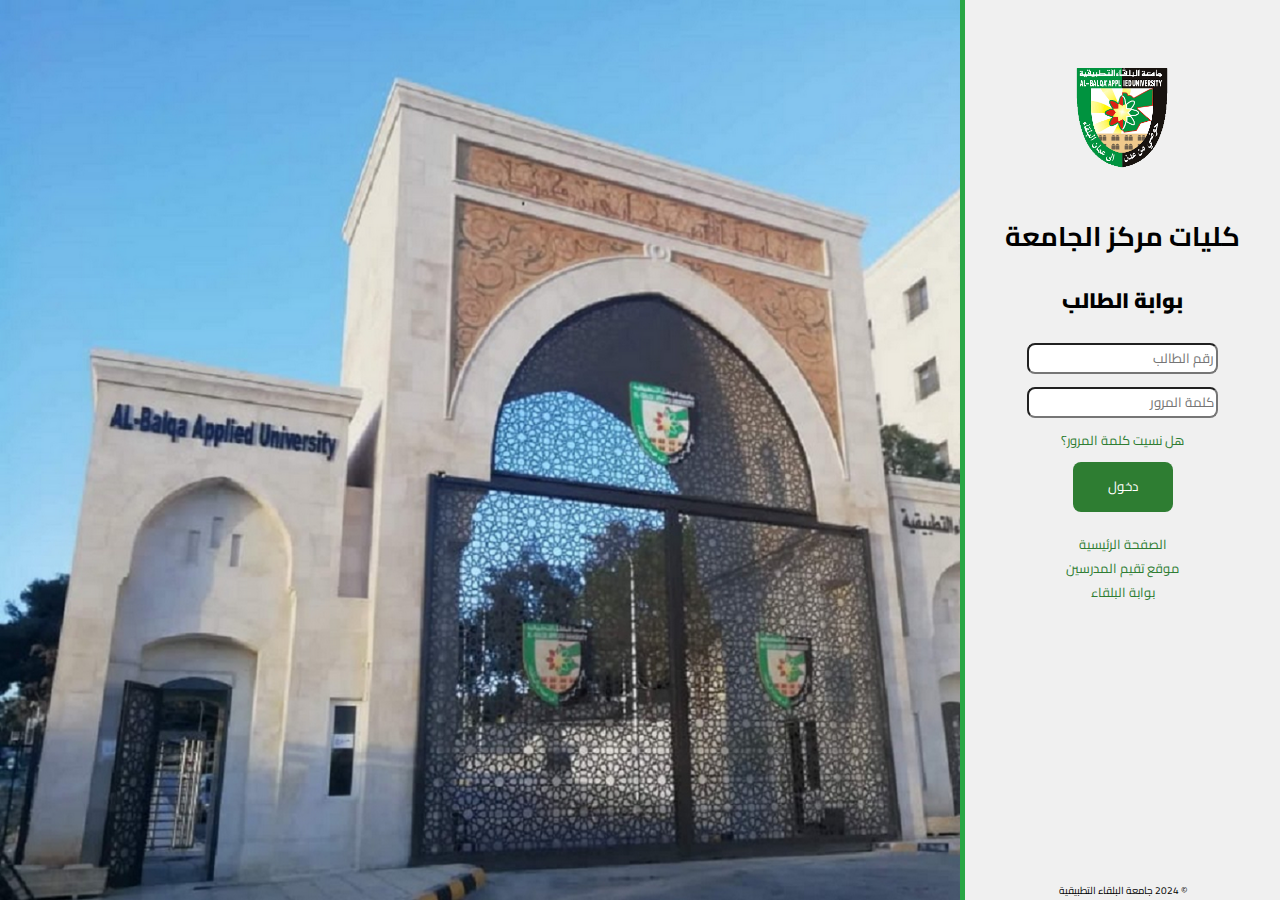
<file: index.html>
<!DOCTYPE html>
<html lang="ar">
    <head>
        <meta charset="UTF-8">
        <meta http-equiv="ScreenOrientation" content="autoRotate:disabled">
        <meta name="viewport" content="width=device-width, initial-scale=1.0, maximum-scale=1.0, user-scalable=no, orientation=portrait">
            <title>تسجيل الدخول</title>
                <link rel="preconnect" href="fonts.gstatic.com" />
                <link rel="preload" href="Login-style.css" as="style">
                <link rel="stylesheet" href="Login-style.css">
                <link rel="stylesheet" href="https://fonts.googleapis.com/css2?family=Cairo:wght@700&display=swap" >
                <link rel="preload" href="https://fonts.gstatic.com/s/cairo/v30/SLXgc1nY6HkvangtZmpQdkhzfH5lkSs2SgRjCAGMQ1z0hAc5a1PiLA.woff2" as="fon/woff2" crossorigin="anonymous">
                <link rel="preload" href="https://fonts.gstatic.com/s/cairo/v30/SLXgc1nY6HkvangtZmpQdkhzfH5lkSs2SgRjCAGMQ1z0hAc5a1biLD-H.woff2" as="fon/woff2" crossorigin="anonymous">
                <link rel="preload" href="src/1607412310316.jpg" as="fon/woff2" crossorigin="anonymous">
                <link rel="icon" type="image/x-icon" href="src\logo1.png">
    
            </head>
    <body>
        <div id="login-box" >
            <a id="logo" href="http://www.bau.edu.jo/"><img loading="eager"  src = "src/logo1.png" alt="جامعة البقاء التطبيقية"></a>
               <form action="post" name="" action="reg_new/actions/login">
                    <h2> كليات مركز الجامعة</h2>
                    <h3><B> بوابة الطالب </B></h3>
                    <label for="userName"><input minlength="11" pattern="[0-9]" required type="text" id="userName" name="userName" placeholder="رقم الطالب " style="margin-bottom: 10px;" ></label><br>
                    <label for="password"><input required type="password" id="password" name="password" placeholder="كلمة المرور" style="margin-bottom: 10px;"></label> <br> 
                    <a href="http://app3.bau.edu.jo:7777/stpass/getstpwd.jsp">هل نسيت كلمة المرور؟</a>
                    <input id="submit" type="submit" value="دخول">
                </form>
                <section>
                    <a href="main.html">الصفحة الرئيسية</a>                      
                    <a href="http://eval.bau.edu.jo/">موقع تقيم المدرسين</a> 
                    <a href="https://www.bau.edu.jo/UserPortal/UserProfile/Login.aspx">بوابة البلقاء</a> 
                </section>
              <footer>© 2024 جامعة البلقاء التطبيقية</footer>
           </div>
        <div id="background"></div>
    </body>
</html>
</file>
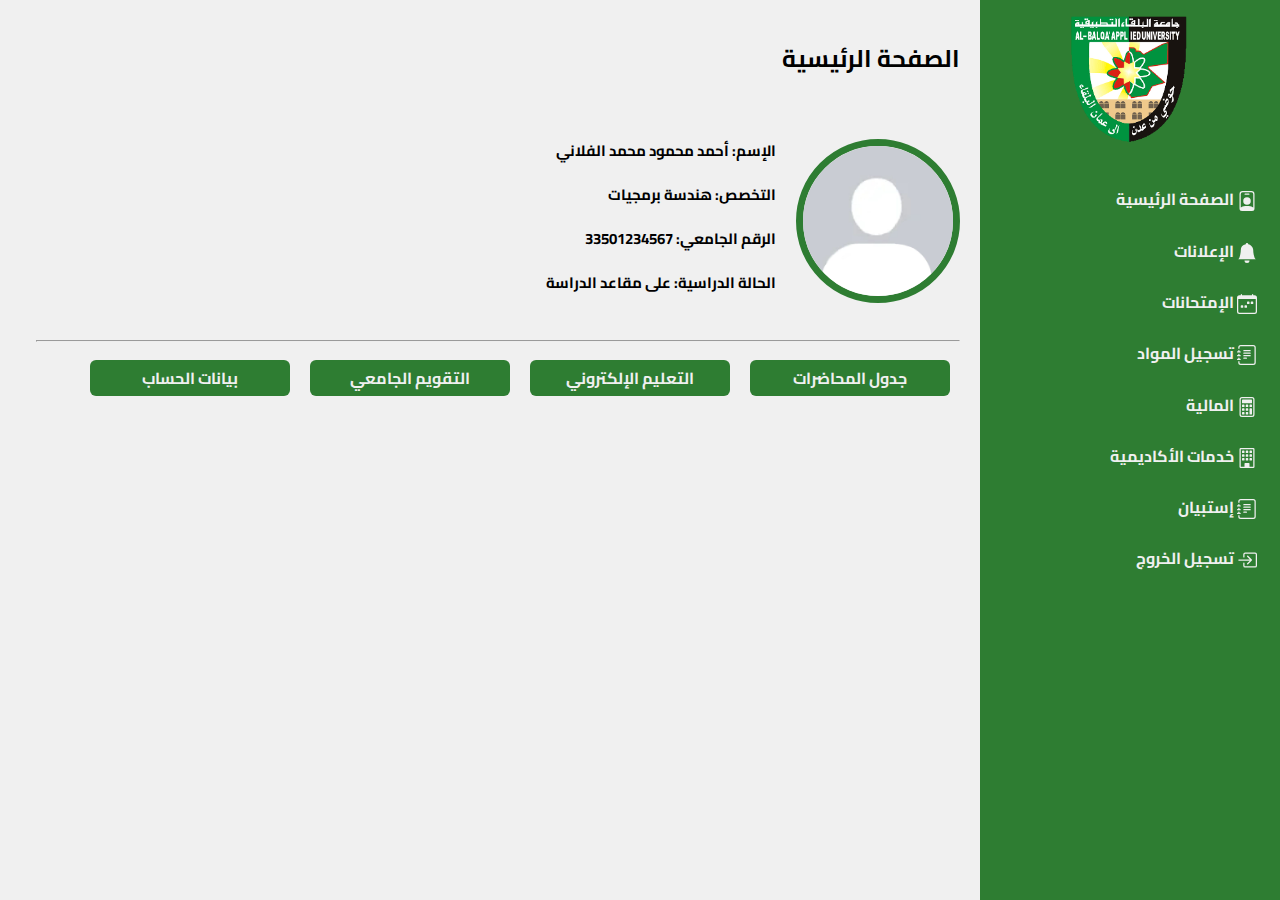
<file: main.html>
<!DOCTYPE html>
<html lang="ar">
    <head>
        <meta charset="UTF-8">
        <meta http-equiv="ScreenOrientation" content="autoRotate:disabled">
        <meta name="viewport" content="width=device-width, initial-scale=1.0, maximum-scale=1.0, user-scalable=no, orientation=portrait">
    <title>بوابة الطالب</title>
        <link rel="stylesheet" href="main-style.css">
        <link rel="preload" href="main-style.css" as="style">
        <link rel="preload" href="/fonts/cairo-v31-arabic_latin-700.woff2" as="font" type="font/woff2" crossorigin>
        <link rel="preload" href="/fonts/cairo-v31-arabic_latin-regular.woff2" as="font" type="font/woff2" crossorigin>
        <link rel="icon" type="image/x-icon" href=".\assets\logo1.png">
    </head>
    <body>|
        <script>
         function showSection() {
           let hash = location.hash || "#home";
           const target = document.querySelector(hash);
           document.querySelectorAll("main section").forEach(sec => sec.style.display = "none");
           if (target) target.style.display = "block";
         }
        function toggleNav(){
                 const aside = document.querySelector("aside");
                 aside.classList.toggle("open")
                 aside.querySelectorAll("a").forEach(link => {
                     link.addEventListener("click", () => {
                     aside.classList.remove("open")});
                 })
                 };
                    window.addEventListener("hashchange", showSection);
                    window.addEventListener("load", showSection);
        </script>
        <script type="Module">
          import * as funcs from "./JS/services.js";
        Object.assign(window, funcs);
        </script>
        <aside id="drawer">
            <a href="http://www.bau.edu.jo/"><img id="logo" href="https://www.bau.edu.jo/" src = "assets/logo1.png" alt="جامعة البقاء التطبيقية"></a>
            <ul>
                <li><h4>
                    <svg class="icon"><use href="assets/icons.svg#icon-home"></use></svg>
                    <a href="#home"> الصفحة الرئيسية</a></h4></li>
                <li><h4>
                    <svg class="icon"><use href="assets/icons.svg#icon-bell"></use></svg>
                    <a href="#announcement">الإعلانات</a></li></h4>
                <li><h4>
                    <svg class="icon"><use href="assets/icons.svg#icon-grades"></use></svg> 
                    <a href="#grades">الإمتحانات</a></h4></li>
                <li><h4>
                    <svg class="icon"><use href="assets/icons.svg#icon-reg"></use></svg>
                    <a href="#registration">تسجيل المواد</a></h4></li>
                <li><h4>
                    <svg class="icon"><use href="assets/icons.svg#icon-finance"></use></svg>
                    <a href="#Finance">المالية</a></h4></li>
                <li><h4>
                    <svg class="icon"><use href="assets/icons.svg#icon-services"></use></svg>
                    <a href="#services">خدمات الأكاديمية</a></h4></li>
                <li><h4><svg class="icon"><use href="assets/icons.svg#icon-reg"></use></svg>
                    <a href="https://forms.gle/gfXUTrLVhGupPxXP7">إستبيان</a></h4></li>
                <li><h4>
                    <svg class="icon"><use href="assets/icons.svg#icon-logout"></use></svg>
                    <a href="index.html">تسجيل الخروج</a></h4></li>
            </ul>
        </aside>
         <main>
            <span onclick="toggleNav()" style="z-index: 10000; text-align: left; direction:unset; font-size: x-large;">☰</span> <!-- add pop up elements with data entry and submission list: البطاقة الذكية ,عرض بيانت الحساب ,-->
            <section id="home" style="display: none;">
                <h2>الصفحة الرئيسية</h2>
                    <div id="idCard">
                        <img id="idPicture" src="" alt="صورة طالب">
                        <div style="padding: 20px;">
                        <p id="studnetName">الإسم: </p>
                        <p id="studentMajor">التخصص: </p>
                        <p id="studentNum">الرقم الجامعي: </p>
                        <p id="studentState">الحالة الدراسية: </p>
                        </div>
                    </div><hr> 
                    <div><a href="SP/dates.html#schedule" class="btn-link">جدول المحاضرات</a><a href="https://s1.ebalqa.courses/ncentermoodle/" class="btn-link">التعليم الإلكتروني</a><a href="https://www.bau.edu.jo/bauar/Units/reg/media/kk2026.pdf" class="btn-link">التقويم الجامعي</a><button onclick="showUserInfo()">بيانات الحساب</button></div>
            </section>
             <section id="announcement"style="display: none;">
                <h2>الإعلانات</h2><hr>
                <div id="announcements"></div>
            </section>
            <section id="registration" style="display: none;">
                <h2>تسجيل المواد</h2>
                    <hr>
                <div><a href="SP/dates.html#schedule" class="btn-link">جدول المحاضرات</a><a href="SP/registration.html" class="btn-link">تسجيل المواد</a><a href="https://app2.bau.edu.jo:7799/courses/index.jsp?param=1" class="btn-link">حساب المعدل </a></div>
                <div><a href="https://app2.bau.edu.jo:7799/courses/index.jsp" class="btn-link">جريدة المواد</a><a href="assets/AdvisoryPlan-SE.pdf" class="btn-link">الخطة الإسترشادية</a><button onclick="delaySemester()">تأجيل الفصل</button></div>
            </section>
            <section id="Finance" style="display: none;">
                    <h2>المالية</h2> 
                    <p id="sponsor">الجهة المانحة: </p>
                    <p id="debt">ذمم:</p>
                    <p id="creditPrice">سعر الساعة: </p> 
                    <p id="regPrice">رسوم التسجيل: </p>
                        <label for="numOfCredits">عدد الساعات:<input id="numOfCredits" required type="number" min="12" max="21" value="12"></label><p id="total" >المبلغ المطلوب:0 </p>
                        <button id="calculate" onclick="CalculateTotal()">حساب الرسوم</button>
                    <hr>
                    <a class="btn-link">الوصلات المالية</a>
            </section>
            <section id="grades" style="display: none;">
                <h2>الإمتحانات</h2>
                <hr>
                <div><a href="SP/dates.html#examDate" class="btn-link">جدول الإمتحانات</a><a href="https://app1.bau.edu.jo:7777/obligation/login.jsp" class="btn-link">تقديم العذر</a><button onclick="markObjection()">أعتراض على مادة</button></div>
                <div><a href="SP/dates.html#examScore" class="btn-link">علامات الفصل</a><a href="assets/document.pdf" class="btn-link">كشف العلامات </a></div>
                 </section>
            <section id="services" style="display: none;">
                <h2>خدمات الأكاديمية</h2><hr>
                <div><button onclick="showCardSubmition()">طلب البطاقة الذكية</button><button onclick="changePassowrd()">تغيير كلمة السر</button><button onclick="dropClass()">إسقاط المادة</button><a class="btn-link" href="https://train.bau.edu.jo/">التدريب الميداني</a></div>
                <div><button onclick="doTransfer()">طلب تحويل</button><button onclick="dropSemester()">إسقاط الفصل</button><a class="btn-link" href="https://app1.bau.edu.jo:7799/gradeequiv/login.jsp">معادلة المواد</a><a class="btn-link" href="SP/clearance.html">براءة الذمة</a></div>
            </section>
        </main>
        <dialog id="userInfo" style="border: none;">
            <h3>بيانات تسجيل الدخول</h3> 
               <form method="dialog" autocomplete="off">
                <div>
                <div>
                  <label>البريد الإلكتروني:</label><br>
                  <input style="all: unset; direction: ltr;" type="text" id="studentEmail" name="student_field" autocomplete="off" readonly>
                </div>
                <div>
                  <label>كلمة المرور البريد الإلكتروني:</label><br>
                  <input style="all: unset;" type="password" id="studentEmailPwd" name="pass-field" autocomplete="off" readonly>
                  <button style="all: unset; cursor: pointer;" type="button" id="pwd" onclick="toggleEmailPwd()"><svg class="icon"><use href="assets/icons.svg#icon-show"></use></svg></button>
                </div>
                <div>
                  <label>كلمة المرور التعليم الإلكتروني</label><br>
                  <input style="all: unset;" type="password" id="moodlePwd" name="pass-field" autocomplete="off" readonly>
                  <button style="all: unset; cursor: pointer;" type="button" id="pwd" onclick="toggleMoodlePwd()"><svg class="icon"><use href="assets/icons.svg#icon-show"></use></svg></button>
                </div>
                <div >
              <button class="close-btn">إغلاق</button>
            </div>
          </form>
        </dialog>
        <dialog id="userCard" style="border: none;">
            <form method="dialog" autocomplete="off">
                <h2>طلب بطاقة ذكية</h2>
                <p>الإسم الرباعي في اللغة الإنجليزية</p>
                <div>
                    <label for="name1"></label><input type="text" name="name1" id="name1" placeholder="الإسم الأول">
                </div>
                <div>
                    <label for="name2"></label><input type="text" name="name2" id="name2" placeholder="الإسم الثاني">
                </div>
                <div>
                    <label for="name3"></label><input type="text" name="name3" id="name3" placeholder="الإسم الثالث">
                </div>
                <div>
                    <label for="name4"></label><input type="text" name="name4" id="name4" placeholder="الإسم الرابع">
                </div>
                <div>
                    <label for="email"></label><input type="email" name="email" id="email" placeholder="البريد الإلكتروني">
                </div>
                <div>
                    <label for="mobile_no"></label><input type="tel" name="mobile_no" id="mobile_no" placeholder="رقم الهاتف">
                </div>
                <button value="إعتماد" onclick="doSubmitInfo()">إعتماد</button> <br>
                <button value="إغلاق" onclick="hideCardSubmition()">إغلاق</button>
            </form>
        </dialog>
    </body> 
</html>
</file>
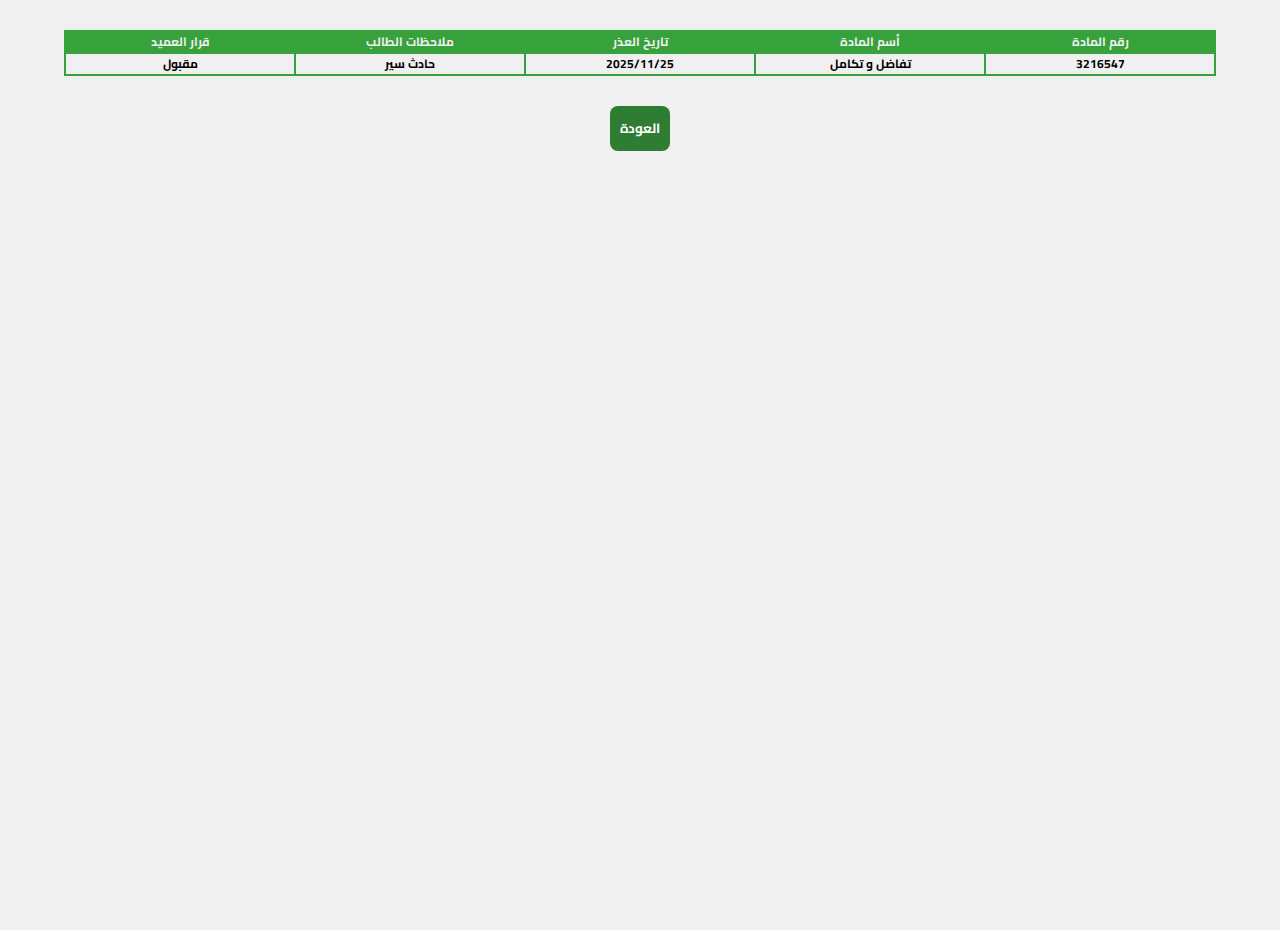
<file: SP/alibis.html>
<!DOCTYPE html>
<html>
<head>
    <meta charset="UTF-8">
    <link rel="stylesheet" href="https://fonts.googleapis.com/css2?family=Cairo:wght@700&display=swap" >
    <meta name="viewport" content="width=device-width, initial-scale=1.0, maximum-scale=1.0, user-scalable=no, orientation=portrait">
    <link rel="preload" href="style.css" as="style">
    <link rel="stylesheet" href="style.css">
     <link rel="icon" type="image/x-icon" href="C:\Users\محمد\Documents\GitHub\Balqa-Front-end\src\logo1.png">
    <title>كشف العلامات</title>
</head>
<body>
        <table id="alibis">
            <thead>    
                <tr>
                    <th id="courseID">رقم المادة</th>
                    <th id="courseName">أسم المادة</th>
                    <th id="alibiDate">تاريخ العذر</th>
                    <th id="studentNotes">ملاحظات الطالب</th>
                   <!-- <th id="clinicNotes">قرار العيادة</th>-->
                    <th id="DeanDecree">قرار العميد</th>
                </tr>
            </thead>    
            <tbody>
                <tr>
                    <td>3216547</td>
                    <td>تفاضل و تكامل</td>
                    <td>2025/11/25</td>
                    <td>حادث سير</td>
                    <td>مقبول</td>
                </tr>
            </tbody>
        </table>
        <button onclick="history.back()">العودة</button>
</body>
</html>
</file>
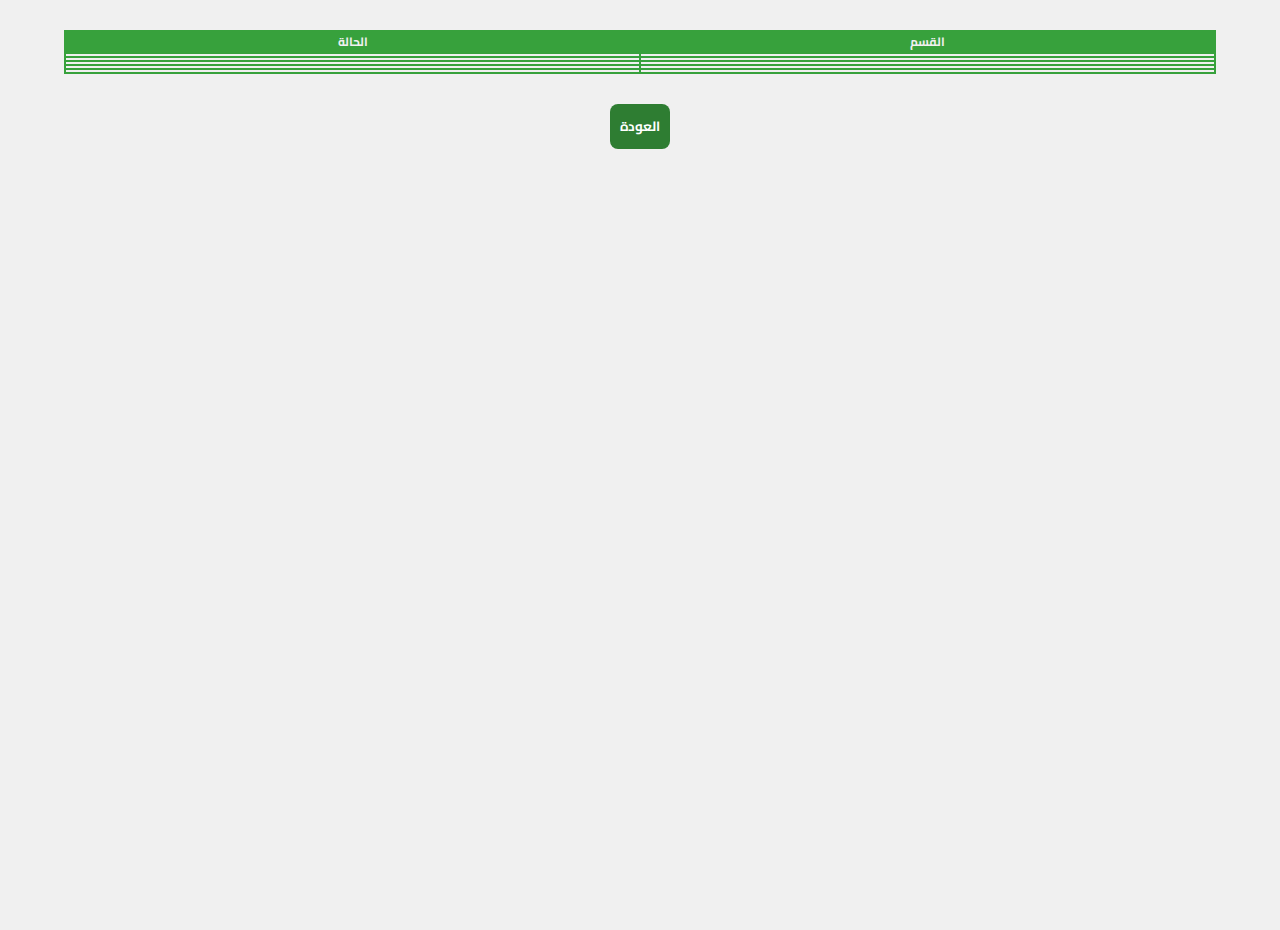
<file: SP/clearance.html>
<!DOCTYPE html>
<html lang="ar">
<head>
    <meta charset="UTF-8">
    <link rel="stylesheet" href="https://fonts.googleapis.com/css2?family=Cairo:wght@700&display=swap" >
    <meta name="viewport" content="width=device-width, initial-scale=1.0, maximum-scale=1.0, user-scalable=no, orientation=portrait">
    <link rel="stylesheet" href="style.css">
     <link rel="icon" type="image/x-icon" href="..\assets\logo1.png">
    <title>براءة الذمة</title>
</head>
<body>
    <table>
       <thead>
        <tr>
            <th>القسم</th>
            <th>الحالة</th>
        </tr>
       </thead>
       <tbody>
        <tr>
        <td></td>
        <td></td>
       </tr>
       <tr>
        <td></td>
        <td></td>
       </tr>
       <tr>
        <td></td>
        <td></td>
       </tr>
       <tr>
        <td></td>
        <td></td>
       </tr>
       <tr>
        <td></td>
        <td></td>
       </tr>
    </tbody> 
    </table>
      <button onclick="goBack()">العودة</button>
<script>
function goBack() {
  if (window.history.length > 1) {
    window.history.back();
  } else {
    window.location.href = "/"; // fallback page
  }
}
</script>
</body>
</html>
</file>
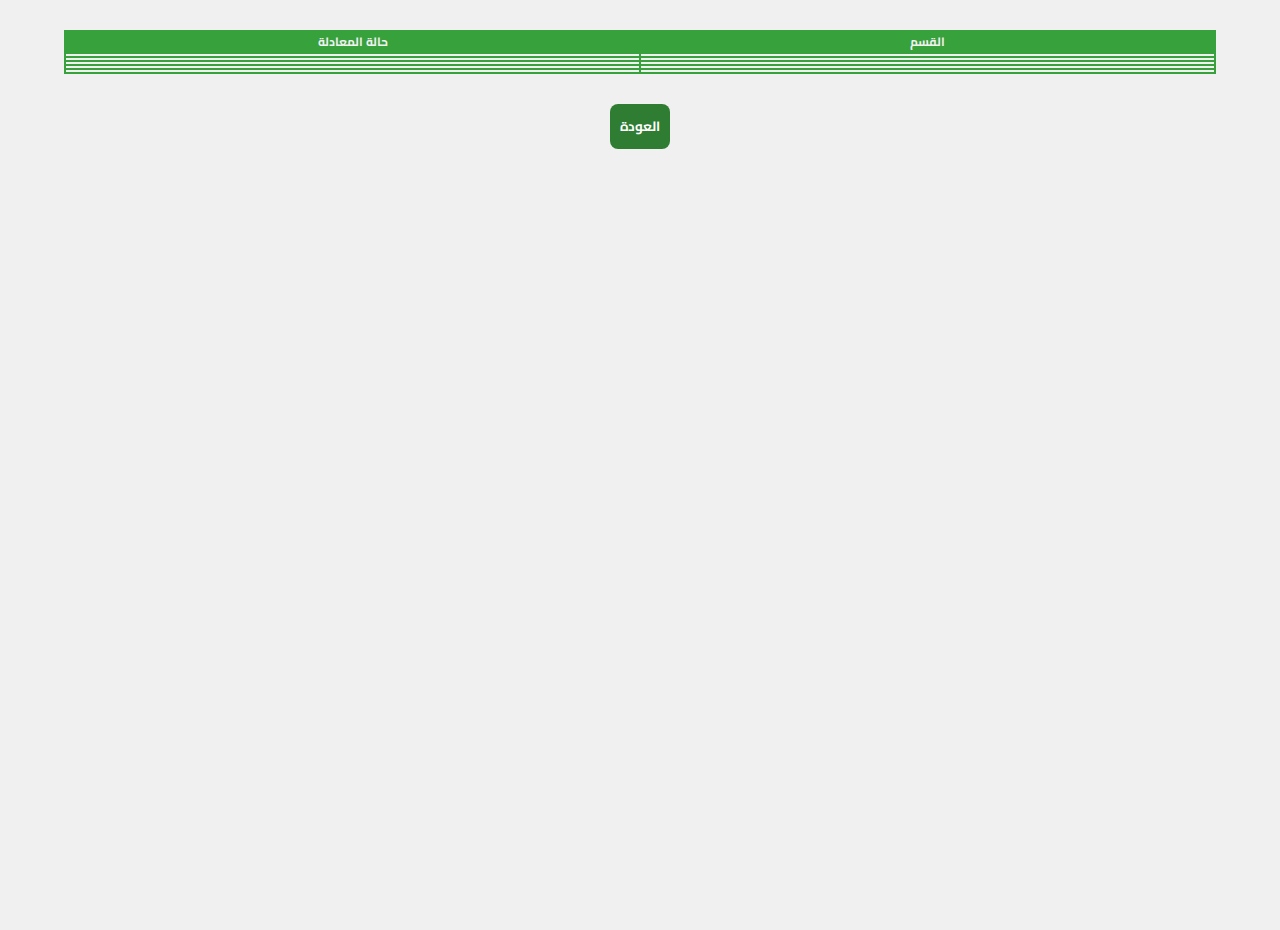
<file: SP/equivalence.html>
<!DOCTYPE html>
<html lang="ar">
<head>
    <meta charset="UTF-8">
    <link rel="stylesheet" href="https://fonts.googleapis.com/css2?family=Cairo:wght@700&display=swap" >
    <meta name="viewport" content="width=device-width, initial-scale=1.0, maximum-scale=1.0, user-scalable=no, orientation=portrait">
    <link rel="stylesheet" href="style.css">
     <link rel="icon" type="image/x-icon" href="..\src\logo1.png">
    <title>معادلة</title>
</head>
<body>
    <table>
        <thead>
            <tr>
                <th id="department">القسم</th>
                <th id="equivalenceState">حالة المعادلة</th>
            </tr>
        </thead>
        <tbody>
            <tr>
                <td></td>
                <td></td>
            </tr>
            <tr>
                <td></td>
                <td></td>
            </tr>
            <tr>
                <td></td>
                <td></td>
            </tr>
            <tr>
                <td></td>
                <td></td>
            </tr>
            <tr>
                <td></td>
                <td></td>
            </tr>
        </tbody>
    </table>
      <button onclick="history.back()">العودة</button>
</body>
</html>
</file>
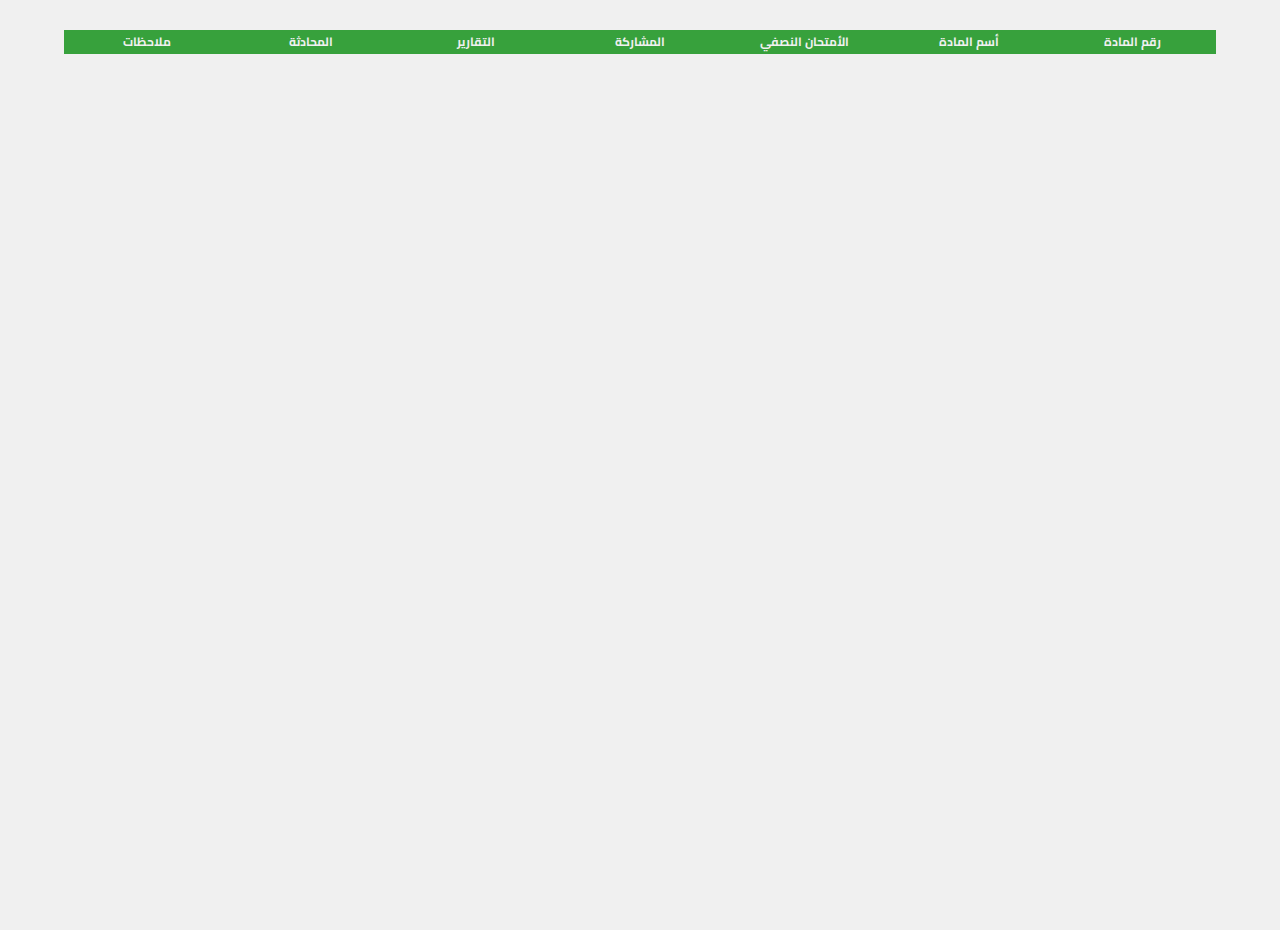
<file: SP/Exams.html>
<!DOCTYPE html>
 <html lang="ar">
    <head>
        <meta charset="UTF-16">
        <link rel="stylesheet" href="style.css">
        <meta name="viewport" content="width=device-width, initial-scale=1.0">
        <title>علامات الفصل</title>
    </head>
    <body>
    <table>
        <tbody>
            <tr>
                <th>رقم المادة</th>
                <th>أسم المادة</th>
                <th>الأمتحان النصفي</th>
                <th>المشاركة</th>
                <th>التقارير</th>
                <th>المحادثة</th>
                <th>ملاحظات</th>
            </tr>
        </tbody>
    </table>
    </body>
 </html>
</file>
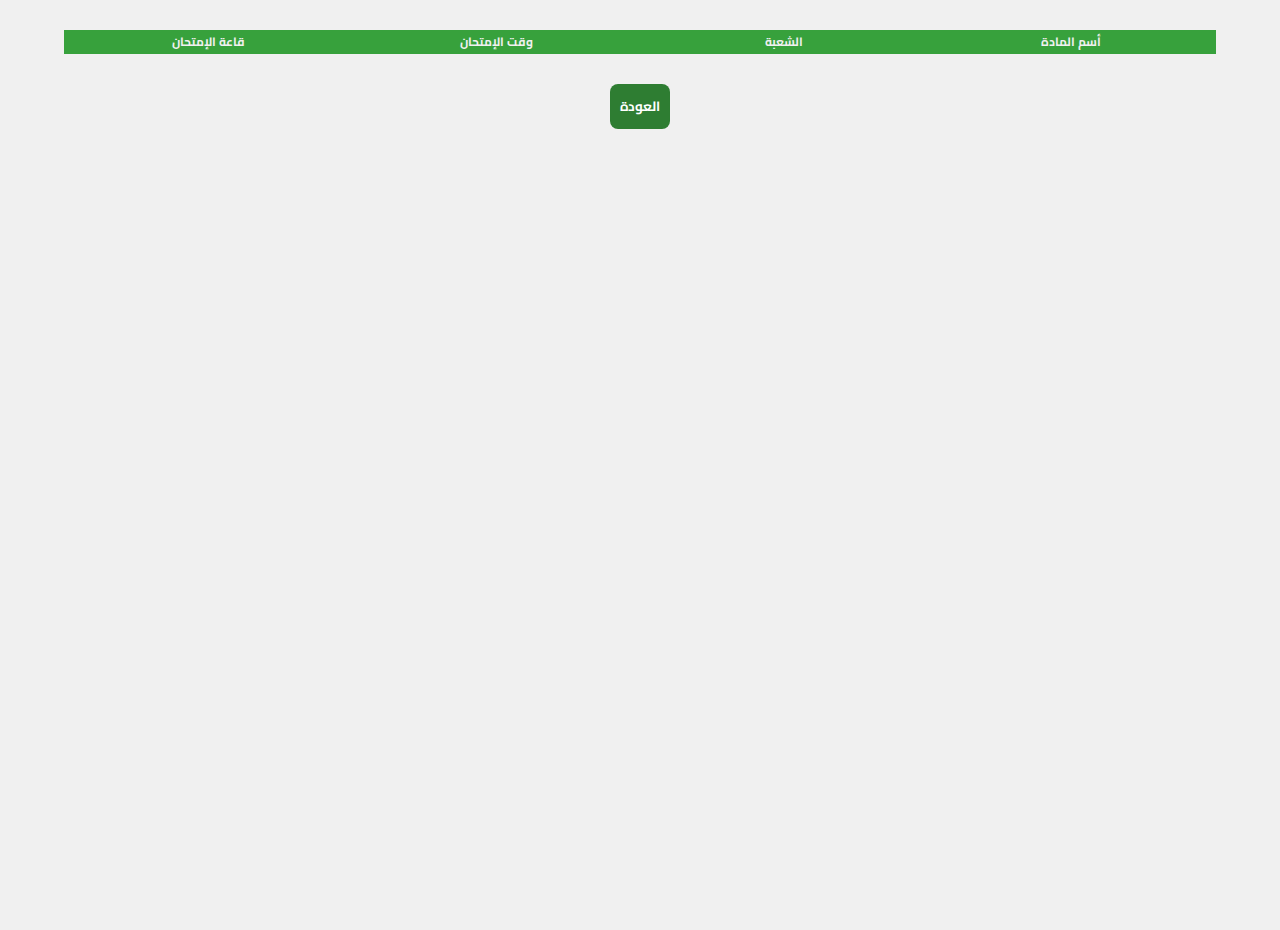
<file: SP/exams.html>
<!DOCTYPE html>
<html>
<head>
    <meta charset="UTF-8">
    <meta name="viewport" content="width=device-width, initial-scale=1.0, maximum-scale=1.0, user-scalable=no, orientation=portrait">
    <link rel="preload" href="style.css" as="style">
                <link rel="stylesheet" href="style.css">
</head>
<body>
        <table id="exam">
                <tr>
                    <th id="courseName">أسم المادة</th>
                    <th id="courseClass">الشعبة</th>
                    <th id="examTime">وقت الإمتحان</th>
                    <th id="examHall">قاعة الإمتحان</th>
                </tr>
        </table>
        <button onclick="">العودة</button>
</body>
</html>
</file>
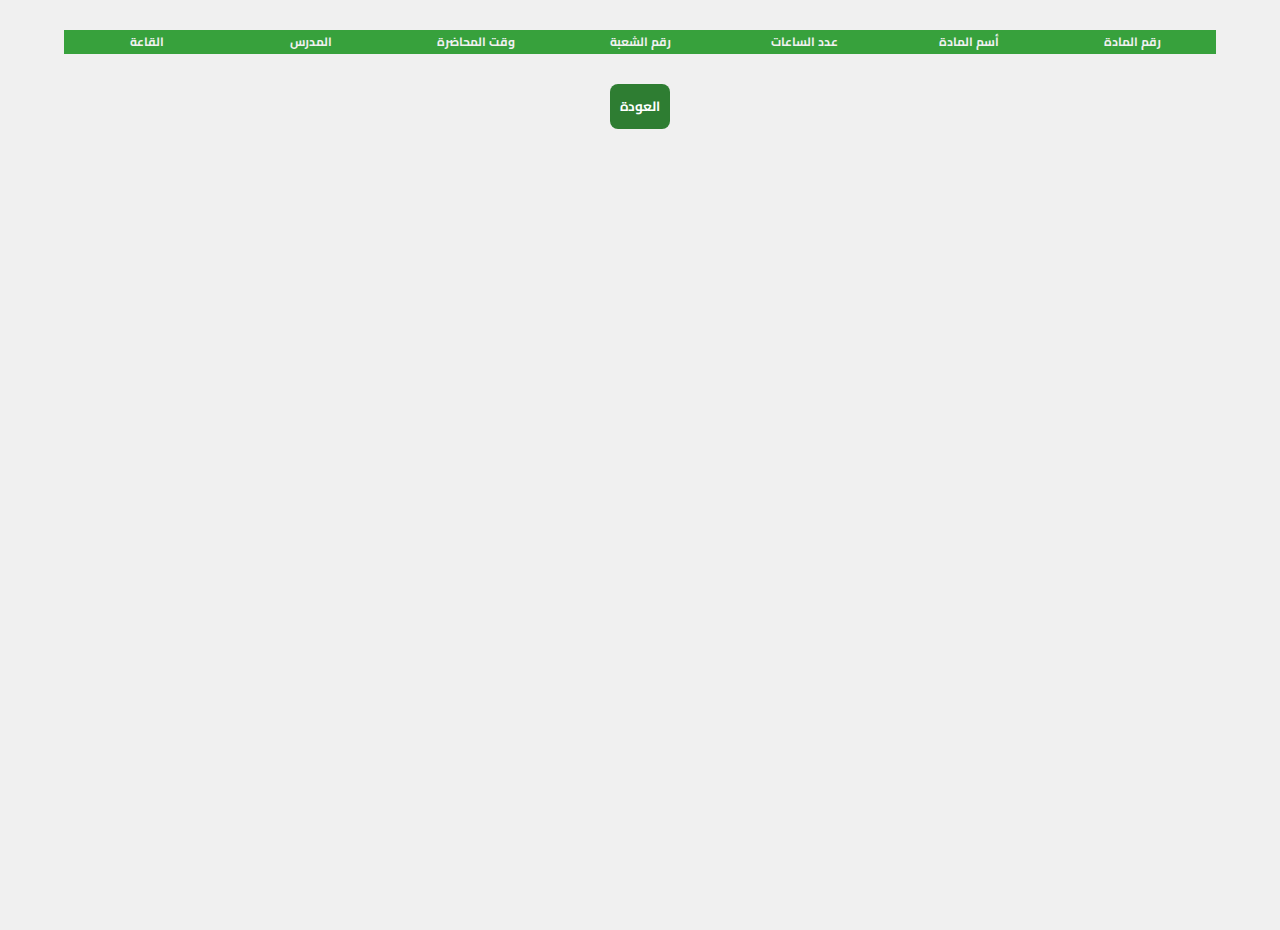
<file: SP/Lectures.html>
<!DOCTYPE html>
<html>
<head>
    <meta charset="UTF-8">
    <meta name="viewport" content="width=device-width, initial-scale=1.0, maximum-scale=1.0, user-scalable=no, orientation=portrait">
    <link rel="preload" href="style.css" as="style">
    <link rel="stylesheet" href="style.css">
</head>
<body>
        <table id="schedule">
                <tr>
                    <th id="courseID">رقم المادة</th>
                    <th id="courseName">أسم المادة</th>
                    <th id="courseCredit">عدد الساعات</th>
                    <th id="courseClass">رقم الشعبة</th>
                    <th id="courseTime">وقت المحاضرة</th>
                    <th id="courseTeacher">المدرس</th>
                    <th id="courseHall">القاعة</th>
                </tr>
        </table>
        <button onclick="">العودة</button>
</body>
</html>
</file>
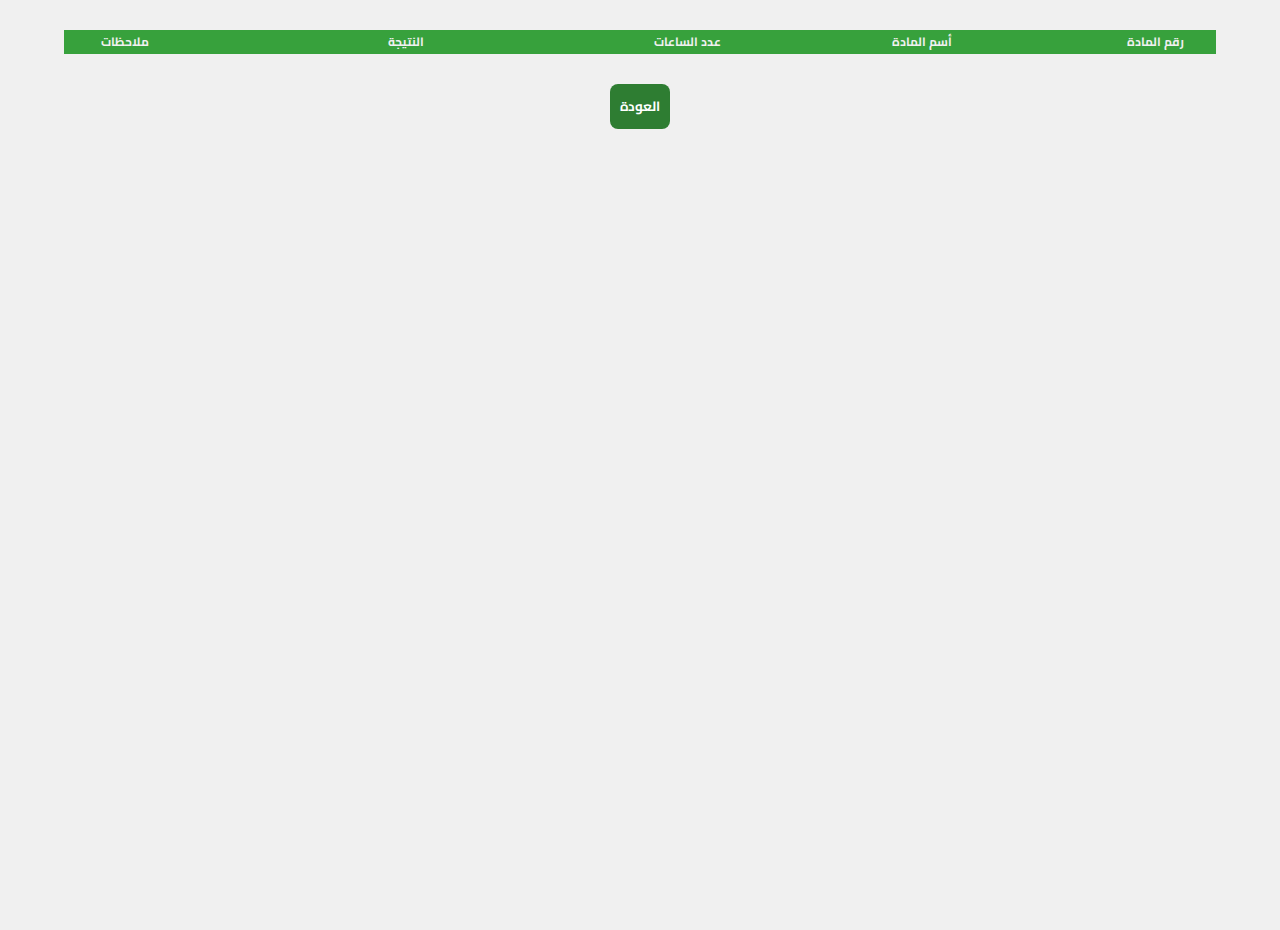
<file: SP/marksheet.html>
<!DOCTYPE html>
<html>
<head>
    <meta charset="UTF-8">
    <link rel="stylesheet" href="https://fonts.googleapis.com/css2?family=Cairo:wght@700&display=swap" >
    <meta name="viewport" content="width=device-width, initial-scale=1.0, maximum-scale=1.0, user-scalable=no, orientation=portrait">
    <link rel="preload" href="style.css" as="style">
    <link rel="stylesheet" href="style.css">
     <link rel="icon" type="image/x-icon" href="..\assets\logo1.png">
    <title>كشف العلامات</title>
</head>
<body>
        <table id="Marks">
            <thead>    
                <tr>
                    <th id="courseID"style="width: 10%;">رقم المادة</th>
                    <th id="courseName"style="width: 30%;">أسم المادة</th>
                    <th id="courseCredit"style="width: 10%;">عدد الساعات</th>
                    <th id="midscore">النتيجة</th>
                    <th id="otherscore"style="width: 10%;">ملاحظات</th>
                </tr>
            </thead>
                <tbody>
                </tbody>    
        </table>
          <button onclick="history.back()">العودة</button>
</body>
</html>
</file>
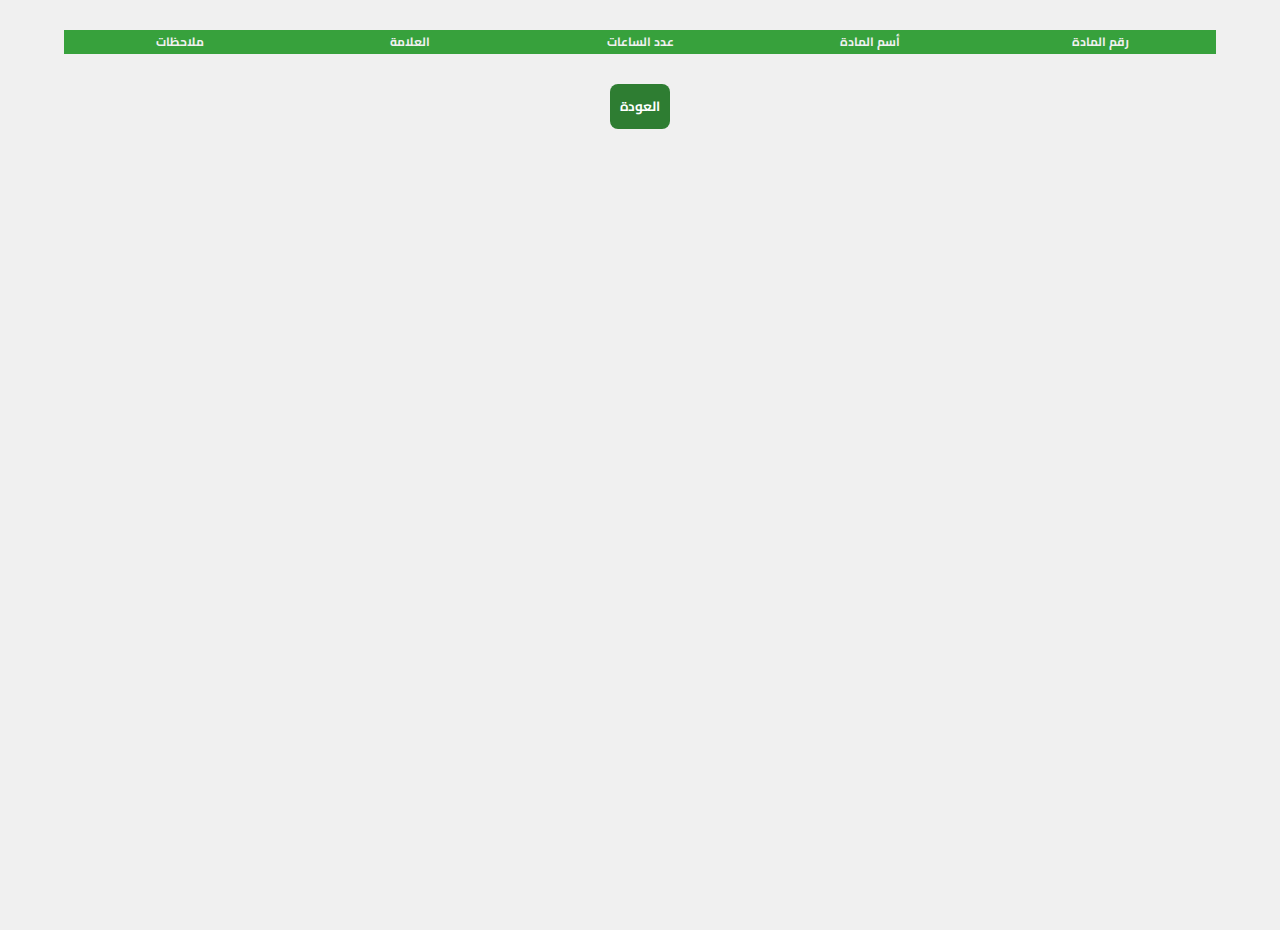
<file: SP/plan.html>
<!DOCTYPE html>
<html>
<head>
    <meta charset="UTF-8">
    <meta name="viewport" content="width=device-width, initial-scale=1.0, maximum-scale=1.0, user-scalable=no, orientation=portrait">
    <link rel="preload" href="style.css" as="style">
    <link rel="stylesheet" href="style.css">
    <title>الخطة الدراسية</title>
</head>
<body>
    <table>
        <tbody>
            <tr>
                <th>رقم المادة</th>
                <th>أسم المادة</th>
                <th>عدد الساعات</th>
                <th>العلامة</th>
                <th>ملاحظات</th>
            </tr>
        </tbody>
    </table>
    <button onclick="">العودة</button>
</body>
</html>
</file>
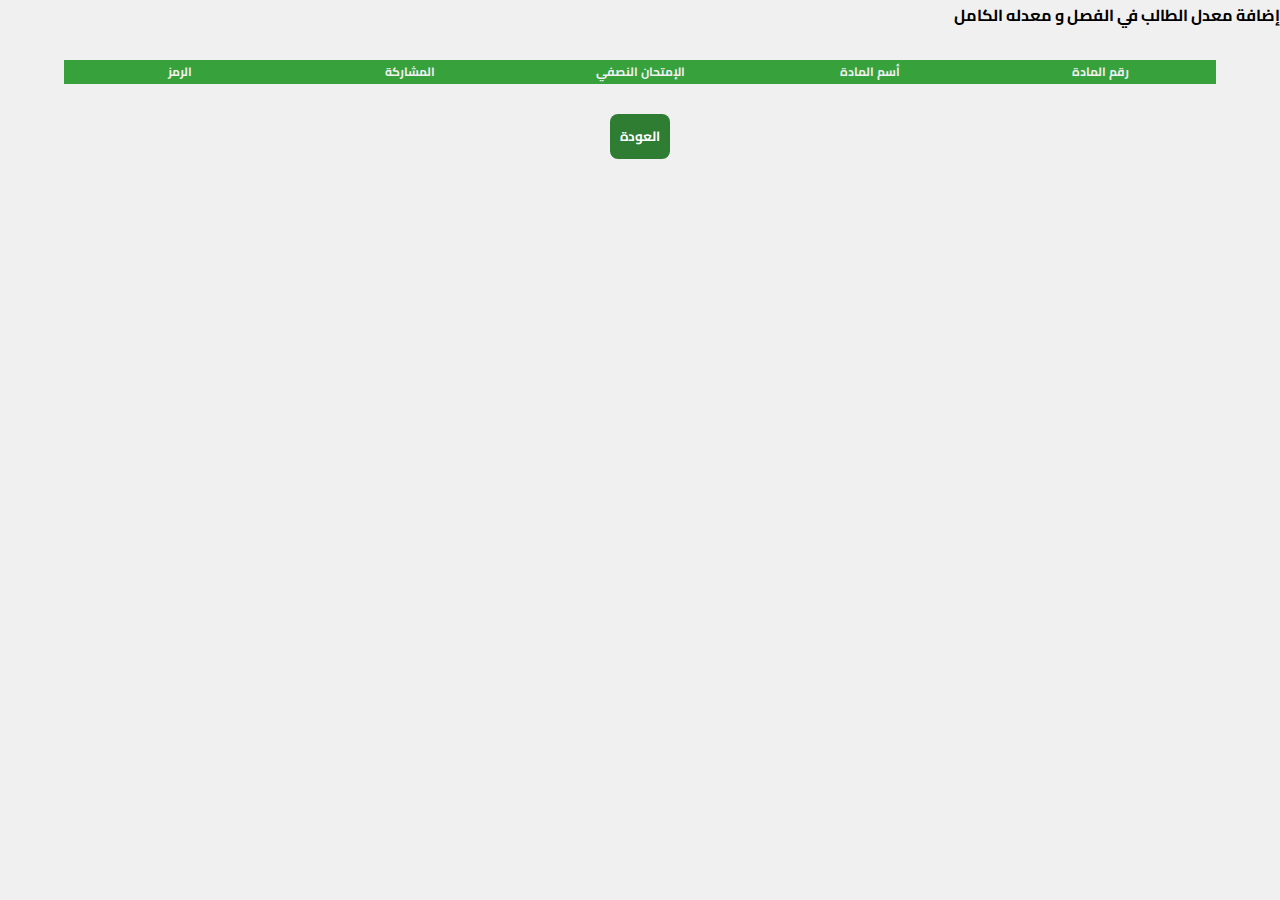
<file: SP/semester.html>
<!DOCTYPE html>
<html>
<head>
    <meta charset="UTF-8">
    <meta name="viewport" content="width=device-width, initial-scale=1.0, maximum-scale=1.0, user-scalable=no, orientation=portrait">
    <link rel="preload" href="style.css" as="style">
    <link rel="stylesheet" href="style.css">
</head>
<body>
        <table id="results">    
                <tr>
                    <th id="courseID">رقم المادة</th>
                    <th id="courseName">أسم المادة</th>
                    <th id="midscore">الإمتحان النصفي</th>
                    <th id="otherscore">المشاركة</th>
                    <th id="finalScore">الرمز</th>
                </tr>
                إضافة معدل الطالب في الفصل و معدله الكامل
        </table>
        <button onclick="">العودة</button>
</body>
</html>
</file>
<file: Login-style.css>
html ,body{
    font-display: swap ;
    margin: 0;
    padding: 0;
    font-family: 'Cairo', sans-serif;
    height: 100%;
    width: 100%;
    display: flex;
    flex-direction: row;
    direction: rtl;
    align-items: center;
    }
#background{
    height: 100%;
    width: 100%;
    background-image: url("assets/darkLoginBackground.png");
    background-repeat:no-repeat;
    background-size:cover;
    background-position: left;
}
#login-box {
    height: 100%;
    text-align: center;
    position: fixed;               
    width: 25%;  
    height: 100%;           
    background-color: #f0f0f0;
    font-size:large;
    box-sizing: border-box; 
    border-left: 5px solid #28a745;
    }
    h2 ,h3{
        margin: 20px 0px;
    }
section{
    display: block;
    margin-top: 20px;
    }
a{
    color: #2e7d32;
    text-decoration: none;
    display: block;
    font-size: small;
}
input{
    border-radius: 8px;
    font-family: 'Cairo', sans-serif;
    }   
input[type="submit"]{
        background-color: #2e7d32;
        color: #ffffff;
        border: none;
        width: 100px;
        height: 50px;
        margin-top: 10px;
        }
img{
    margin-top: 55px;
    width:40%;
    }
footer {
    bottom: 0;
    width:100%;
    font-size:x-small;
    margin-left: auto;
    margin-right: auto;
    position: absolute;
    }
@media (max-width: 450px) {
    html ,body{
        background-image: none;
    }
    img{
    margin-top: 15px;
    }
    #background{
                background-image: url("");
        }
    #login-box{
        width: 100%;
        text-align: center;
        font-size: medium;
        border: none;
    }
    h2, h3{
        margin: 5px 0px;
    }
    }
    @media (prefers-color-scheme: dark){
        #login-box {
            color: #f0f0f0;
            background-color:#181818;
        }
        a, a:visited{
            color: #28a745;
            text-decoration: none;
        }
    }
</file>
<file: main-style.css>
@font-face {
  font-family: 'MyFont';
  src: url('../fonts/cairo-v31-arabic_latin-700.woff2') format('woff2'),
       url('../fonts/cairo-v31-arabic_latin-regular.woff2') format('woff');
  font-weight: 700;
  font-style: normal;
  font-display: swap;
}
html ,body{
    margin: 0;
    padding: 0;
    font-family: 'MyFont', sans-serif;
    font-display: swap;
    direction: rtl;
    height: 100%;
    width: 100%;
    background: #f0f0f0;
    overflow: hidden;
    display: flex;
}
h2{
  margin-top: 0;
}
aside{
  background: #2e7d32; 
  width: 300px;
  height: 100vh; 
  color: #f0f0f0;
  z-index: 2;
  position: fixed;
  top: 0;
  right: 0;
   transform: translateX(0%); 
  transition: transform 0.3s ease;  
}
aside.open{
  transform: translateX(0%);
}
main {
    margin: 20px;
    flex: 1;               
    padding: 1rem;
    overflow-y:auto;
    z-index: 0;  
    margin-right: 300px; 
}
ul{
    list-style: none;
    padding-right: 15px;
}
li{
    margin: 16px 0;  
}
#logo {
    width: 10em;
    display: block;
    margin: 0 auto;
}
span{
  display: none;
}
a{
    color: inherit;
    text-decoration: none;
}
div{
  display: block;
}
button, a.btn-link {
  font-family: inherit;
  box-sizing: border-box;
  display: inline-flex;
  align-items: center;
  justify-content: center;
  width: 200px;
  max-width: 200px;
  padding: 10px 20px;
  font-size: 16px;
  line-height: 1;
  border: none;
  border-radius: 6px;
  background-color: #2e7d32;
  color: #f0f0f0;
  margin: 10px;
  text-decoration: none; 
  cursor: pointer;
}
.icon {
   display: inline-block;
  vertical-align: middle;
  width: 20px;
  height: 20px;
  margin-right: 8px;
  fill:currentColor;
}
#idCard{
  display: flex;
  text-align:right;
  font-size: 15px;
}
#idPicture{
  margin-top: 10px;
  border: #2e7d32 7px solid;
  border-radius: 50%;
  width: 150px;
  height: 150px;
  align-self: center;
}
dialog{
  width: fit-content;
  height: fit-content;
  font-family: inherit;
  text-align: center;
  border-radius: 10px;
}
dialog div{
  color: #000;
  text-align: right;
  margin: 30px 15px;
}
#userCard div {
  color: #000;
  text-align: center;
  margin: 20px 5px;
  direction: ltr;
}
dialog::backdrop {
  background: rgba(0, 0, 0, 0.6);
}
.close-btn {
  cursor: pointer;
}
@media (max-width: 450px) {
  aside {
    transform: translateX(100%); 
    width: 100%;
    font-size:small;
  }
  main {
    margin: 0;
  }
  
  section{
    text-align: center;
    z-index: 0;
  }
  #idCard{
    flex-direction: column;
    text-align: center;
    align-items: center;
    border: #2e7d32 solid 2px ;
    border-radius: 10px;
  }
  span{
      display: inline-block;
  }
   dialog{
          width: 85%;
          height: 90%;
          border-radius: 5%;
        }
  dialog div :not(.close-btn){
  direction: rtl;
  text-align: right;
  margin: 0px;
}
  .slide {
  position: fixed;
  top: -100%;
  left: 0; right: 0;
  background: white;
  padding: 20px;
  transition: top 0.4s ease;
  box-shadow: 0 4px 10px rgba(0,0,0,0.25);
  z-index: 99999;
}
.slide.open {
  top: 0;
}
}
@media (prefers-color-scheme: dark){
       html, body ,dialog{
            color: #f0f0f0;
            background-color:#181818;
        }
        input:not([type="button"]){
          color: #f0f0f0;
          background-color: #181818;
        }
          dialog div :not(.close-btn){
          color: #f0f0f0;
          text-align: right;
          margin: 10px;
        }
    }
</file>
<file: SP/style.css>
@font-face {
  font-family: 'MyFont';
  src: url('../fonts/cairo-v31-arabic_latin-700.woff2') format('woff2'),
       url('../fonts/cairo-v31-arabic_latin-regular.woff2') format('woff');
  font-weight: 700;
  font-style: normal;
  font-display: swap;
}

html ,body{
    margin: 0;
    padding: 0;
    font-family: 'MyFont', sans-serif;
    font-display: swap;
    direction:rtl;
    height: 100%;
    width: 100%;
    background: #f0f0f0;
}
td ,tr ,th{
    text-align: center;
    border: #37a13c 2px solid;
    line-height: 18px;
    font-size: 12px;
}
table{
    font-family: inherit;
    table-layout: fixed;  
    text-align: center;
    border: #37a13c 2px solid;
    border-collapse: collapse;
    border-radius: 1px;
    width: 90%;
    margin: 30px auto;
    table-layout: fixed;  
    
}
tbody ,thead{
    margin: 0;
    width: 100%;
    text-align: center;
}
button , a.btn-link {
    display: block;
    border-radius: 8px;
    font-family: inherit;
    background-color: #2e7d32;
    color: #ffffff;
    border: none;
    padding: 10px;
    margin: 0 auto;
    width: fit-content;
     font-family: inherit;
}
th{
    background-color: #37a13c;
    color: #f0f0f0;
}
.side{
    margin: 0 auto;
}
@media (max-width: 450px) {
    td ,tr ,th{
        font-size:7px;
    }
  }
@media (prefers-color-scheme: dark){
       html, body {
            color: #f0f0f0;
            background-color:#181818;
        }

    }
</file>
